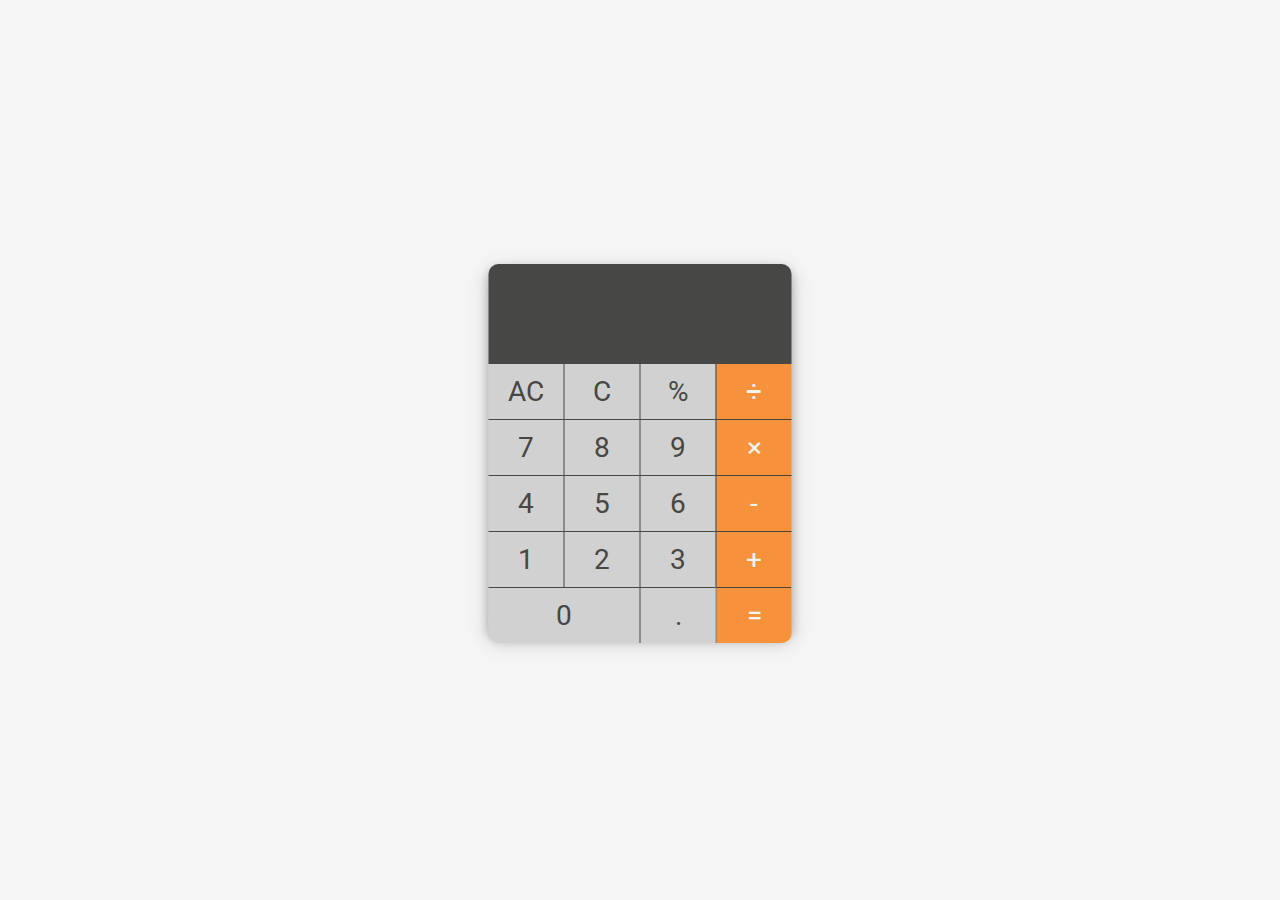
<file: index.html>
<!DOCTYPE html>
<html lang="pt-BR">
    <head>
        <meta charset="UTF-8">
        <link rel="stylesheet" href="style.css">
        <link href="https://fonts.googleapis.com/css2?family=Roboto:wght@400;700&display=swap" rel="stylesheet">
        <title>Calculadora</title>
    </head>
    <body>
        <div id="container">
            <div id="visor">
                <div id="historico">
                    <p id="historico-valor"></p>
                </div>
                <div id="resultado">
                    <p id="resultado-valor"></p>
                </div>
            </div>
            <div id="container-botoes">
                <a class="operacao" href="#" id="AC">AC</a>
                <a class="operacao" href="#" id="C">C</a>
                <a class="operacao" href="#" id="%">%</a>
                <a class="operacao" href="#" id="/">&#247;</a>
                <a class="numero" href="#" id="7">7</a>
                <a class="numero" href="#" id="8">8</a>
                <a class="numero" href="#" id="9">9</a>
                <a class="operacao" href="#" id="*">&times;</a>
                <a class="numero" href="#" id="4">4</a>
                <a class="numero" href="#" id="5">5</a>
                <a class="numero" href="#" id="6">6</a>
                <a class="operacao" href="#" id="-">-</a>
                <a class="numero" href="#" id="1">1</a>
                <a class="numero" href="#" id="2">2</a>
                <a class="numero" href="#" id="3">3</a>
                <a class="operacao" href="#" id="+">+</a>
                <a class="numero" href="#" id="0">0</a>
                <a class="numero" href="#" id=".">.</a>
                <a class="operacao" href="#" id="=">=</a>
            </div>
        </div>
        <script src="script.js"></script>
    </body>
</html>
</file>
<file: style.css>
*{
    padding: 0;
    margin: 0;
    font-family: 'Roboto', sans-serif;
}

body {
    background-color: whitesmoke;
}

#container {
    position: absolute;
    top: 50%;
    left: 50%;
    transform: translate(-50%, -50%);
    width: 303px;
    height: 372px;
    margin: auto;
    background-color: #d1d1d1;
    border-radius: 10px;
    box-shadow: 0 4px 8px 0 rgba(0, 0, 0, 0.2), 0 6px 20px 0 rgba(0, 0, 0, 0.19);
}

#visor {
    height: 100px;
    background-color: #474746;
    border-radius: 10px 10px 0 0;
    text-align: right;
    padding: 0 20px;
}

#historico {
    height: 40px;
    line-height: 40px;
    font-size: 20px;
    color: #d1d1d1;
}

#resultado {
    height: 60px;
    line-height: 60px;
    font-size: 30px;
    color: whitesmoke;
}

#container-botoes {
    width: 303px;
    display: flex;
    flex-wrap: wrap;
    background-color: #d1d1d1;
    border-radius: 0 0 10px 10px;
}

.operacao, .numero {
    text-decoration: none;
    width: 75px;
    height: 55px;
    border-left: 0.25px solid #474746;
    border-top: 0.25px solid #474746;
    text-align: center;
    line-height: 55px;
    font-size: 28px;
    color: #474746;
}

[id='0'] {
    width: 151px;
}

a:nth-child(-n+4) {
    border-top: 0px;
}

a:nth-child(4n+1) {
    border-left: 0px;
}

a:nth-child(4n) {
    background-color: #f5923b;
    color: whitesmoke;
}

a:last-child {
    background-color: #f5923b;
    border-radius: 0 0 10px 0;
    color: whitesmoke;
}

.operacao:active, .numero:active {
    font-size: 20px;
}
</file>
